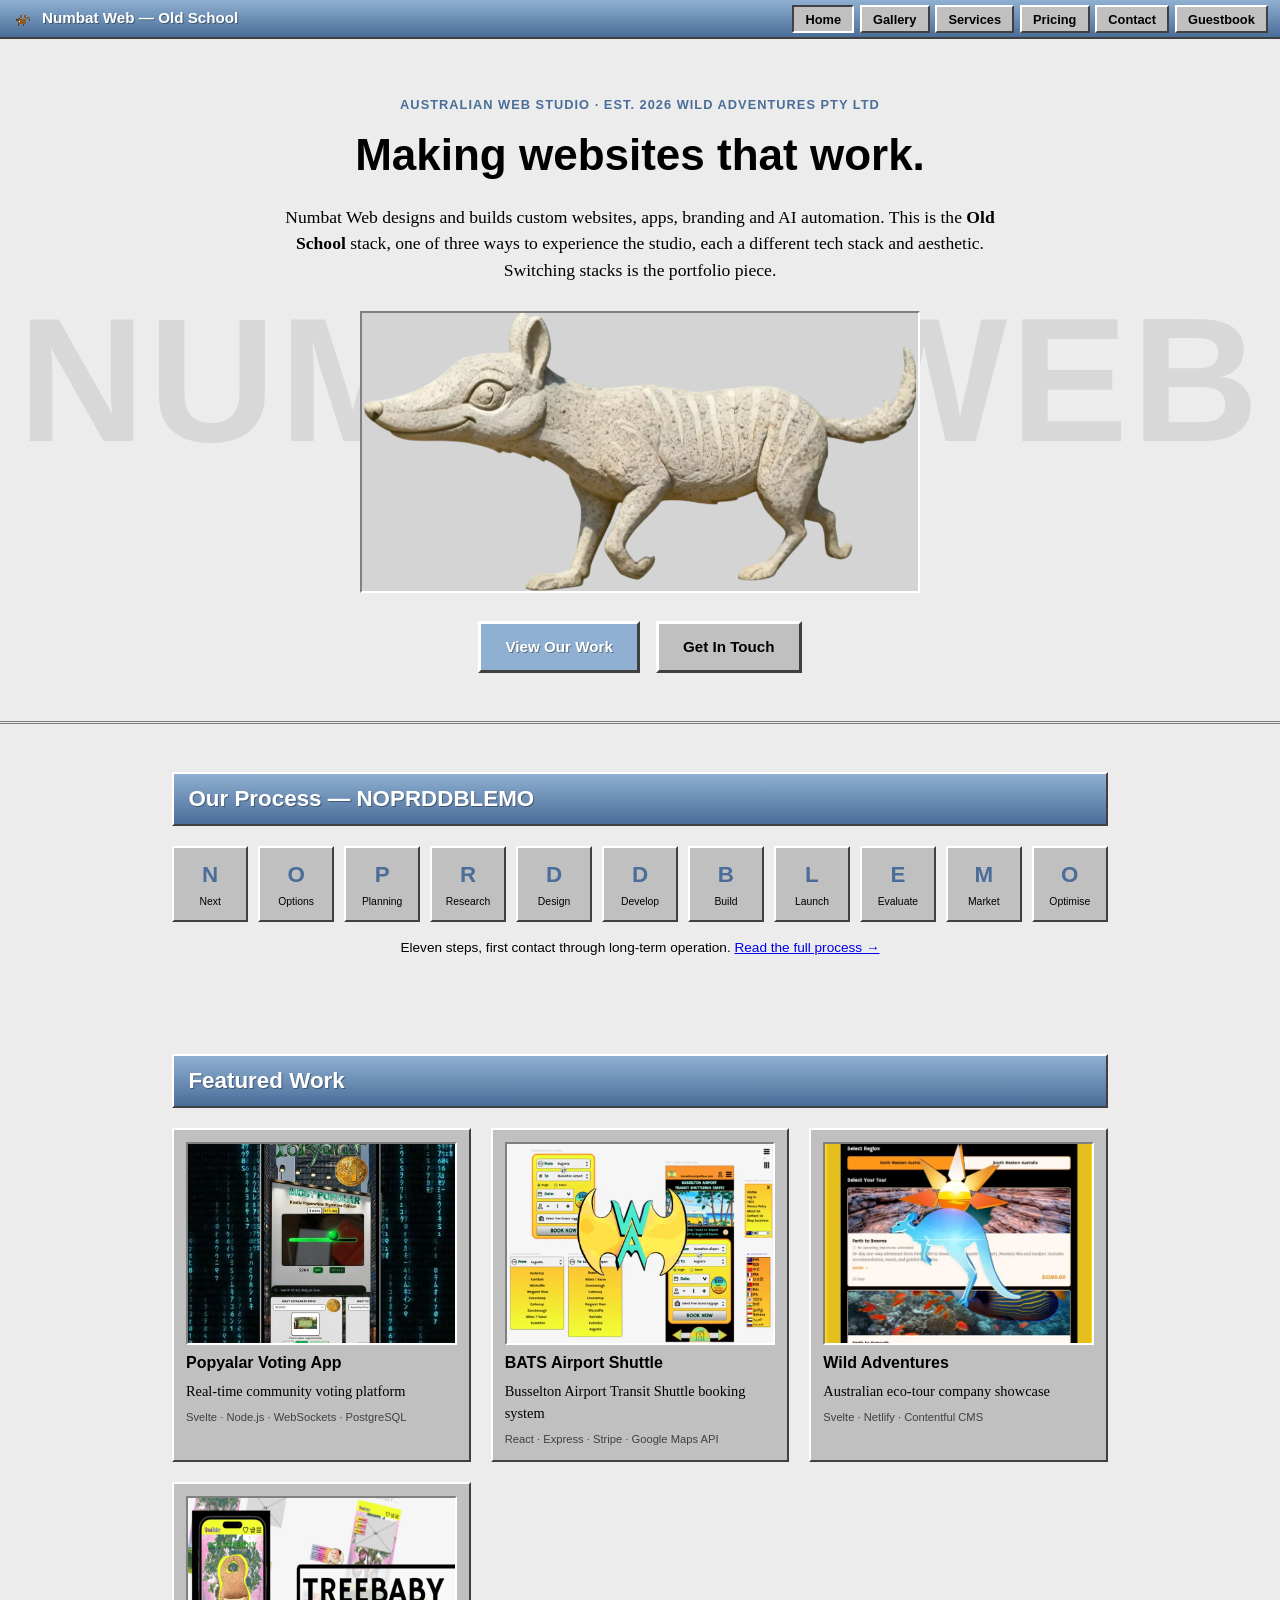
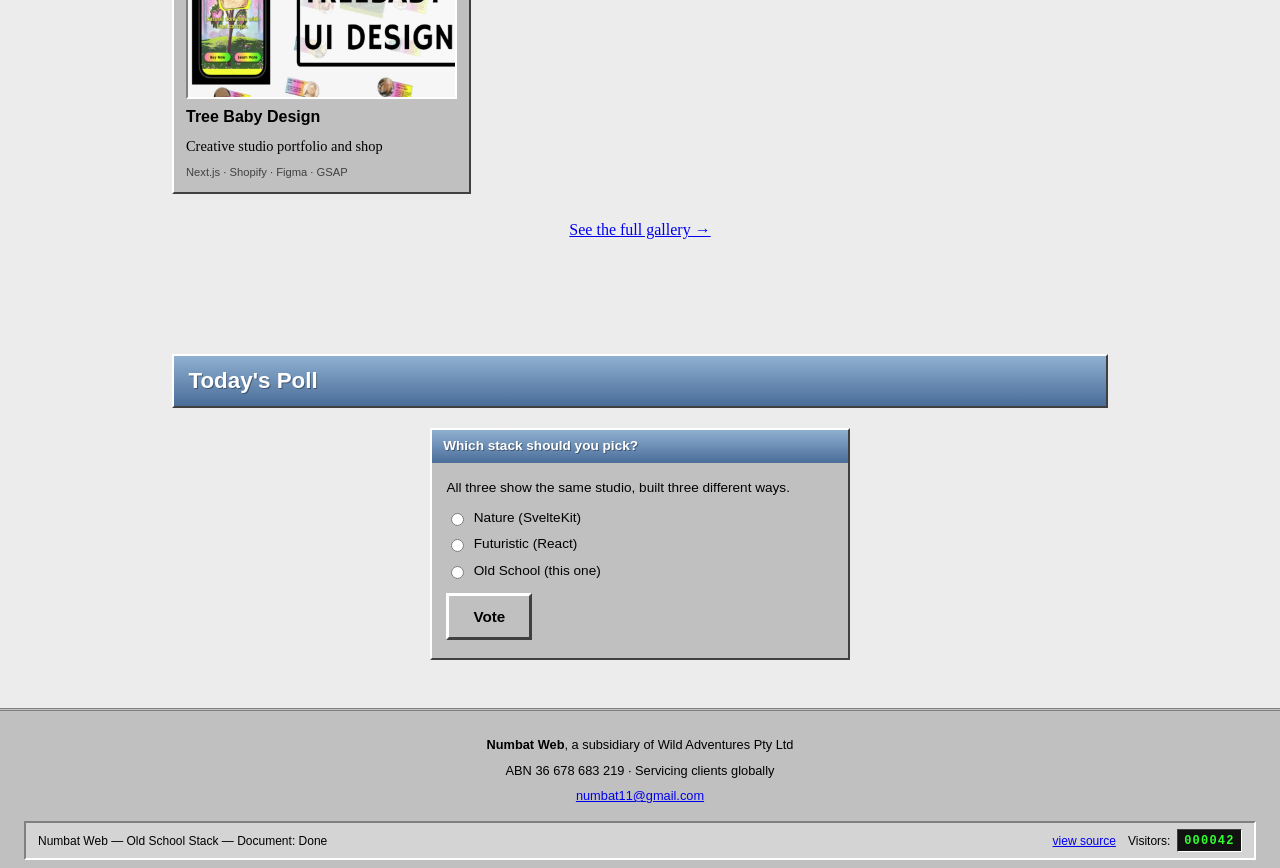
<file: index.html>
<!doctype html>
<html lang="en">
<head>
	<meta charset="UTF-8" />
	<meta name="viewport" content="width=device-width, initial-scale=1" />
	<title>Numbat Web — Old School</title>
	<meta name="description" content="Numbat Web, Old School stack: an Australian web studio's portfolio, NOPRDDBLEMO process and featured work, styled 90s-retro." />
	<link rel="icon" type="image/svg+xml" href="favicon.svg" />
	<link rel="stylesheet" href="styles.css" />
</head>
<body>
	<header class="titlebar">
		<div class="titlebar-brand">
			<img src="favicon.svg" alt="" />
			Numbat Web — Old School
		</div>
		<nav>
			<ul class="nav-links">
				<li><a class="nav-btn" href="index.html">Home</a></li>
				<li><a class="nav-btn" href="gallery.html">Gallery</a></li>
				<li><a class="nav-btn" href="services.html">Services</a></li>
				<li><a class="nav-btn" href="pricing.html">Pricing</a></li>
				<li><a class="nav-btn" href="contact.html">Contact</a></li>
				<li><a class="nav-btn" href="guestbook.html">Guestbook</a></li>
			</ul>
		</nav>
	</header>

	<main>
		<section class="hero">
			<div class="hero-ghost" aria-hidden="true"><span>NUMBAT WEB</span></div>
			<div class="hero-content">
				<p class="hero-eyebrow">Australian Web Studio · Est. 2026 Wild Adventures Pty Ltd</p>
				<h1 class="hero-title">Making websites that work.</h1>
				<p class="hero-blurb">
					Numbat Web designs and builds custom websites, apps, branding and AI automation.
					This is the <strong>Old School</strong> stack, one of three ways to experience
					the studio, each a different tech stack and aesthetic. Switching stacks is the
					portfolio piece.
				</p>
				<div class="hero-media">
					<img src="assets/images/hero/optimized/main.webp" alt="Numbat Web" loading="eager" onerror="this.parentElement.classList.add('img-missing')" />
					<span class="hero-media-placeholder">Main snapshot coming soon</span>
				</div>
				<div class="hero-ctas">
					<a class="btn-3d primary" href="gallery.html">View Our Work</a>
					<a class="btn-3d" href="contact.html">Get In Touch</a>
				</div>
			</div>
		</section>

		<section class="section">
			<h2 class="section-heading">Our Process — NOPRDDBLEMO</h2>
			<div class="noprddblemo">
				<a class="noprddblemo-tile" href="services.html#next"><span class="noprddblemo-letter">N</span><span class="noprddblemo-name">Next</span></a>
				<a class="noprddblemo-tile" href="services.html#options"><span class="noprddblemo-letter">O</span><span class="noprddblemo-name">Options</span></a>
				<a class="noprddblemo-tile" href="services.html#planning"><span class="noprddblemo-letter">P</span><span class="noprddblemo-name">Planning</span></a>
				<a class="noprddblemo-tile" href="services.html#research"><span class="noprddblemo-letter">R</span><span class="noprddblemo-name">Research</span></a>
				<a class="noprddblemo-tile" href="services.html#design"><span class="noprddblemo-letter">D</span><span class="noprddblemo-name">Design</span></a>
				<a class="noprddblemo-tile" href="services.html#develop"><span class="noprddblemo-letter">D</span><span class="noprddblemo-name">Develop</span></a>
				<a class="noprddblemo-tile" href="services.html#build"><span class="noprddblemo-letter">B</span><span class="noprddblemo-name">Build</span></a>
				<a class="noprddblemo-tile" href="services.html#launch"><span class="noprddblemo-letter">L</span><span class="noprddblemo-name">Launch</span></a>
				<a class="noprddblemo-tile" href="services.html#evaluate"><span class="noprddblemo-letter">E</span><span class="noprddblemo-name">Evaluate</span></a>
				<a class="noprddblemo-tile" href="services.html#market"><span class="noprddblemo-letter">M</span><span class="noprddblemo-name">Market</span></a>
				<a class="noprddblemo-tile" href="services.html#optimise"><span class="noprddblemo-letter">O</span><span class="noprddblemo-name">Optimise</span></a>
			</div>
			<p class="noprddblemo-more">Eleven steps, first contact through long-term operation. <a href="services.html">Read the full process &rarr;</a></p>
		</section>

		<section class="section">
			<h2 class="section-heading">Featured Work</h2>
			<div class="work-grid">
				<a class="work-card" href="gallery.html#project/popyalar">
					<span class="card-media">
						<img src="assets/images/gallery/optimized/popyalar.webp" alt="Popyalar Voting App screenshot" loading="lazy" onerror="this.parentElement.classList.add('img-missing')" />
						<span class="card-media-placeholder">Snapshot coming soon</span>
					</span>
					<span class="work-card-title">Popyalar Voting App</span>
					<span class="work-card-tagline">Real-time community voting platform</span>
					<span class="work-card-tech">Svelte · Node.js · WebSockets · PostgreSQL</span>
				</a>
				<a class="work-card" href="gallery.html#project/bats">
					<span class="card-media">
						<img src="assets/images/gallery/optimized/bats.webp" alt="BATS Airport Shuttle screenshot" loading="lazy" onerror="this.parentElement.classList.add('img-missing')" />
						<span class="card-media-placeholder">Snapshot coming soon</span>
					</span>
					<span class="work-card-title">BATS Airport Shuttle</span>
					<span class="work-card-tagline">Busselton Airport Transit Shuttle booking system</span>
					<span class="work-card-tech">React · Express · Stripe · Google Maps API</span>
				</a>
				<a class="work-card" href="gallery.html#project/wildadventures">
					<span class="card-media">
						<img src="assets/images/gallery/optimized/wildadventures.webp" alt="Wild Adventures screenshot" loading="lazy" onerror="this.parentElement.classList.add('img-missing')" />
						<span class="card-media-placeholder">Snapshot coming soon</span>
					</span>
					<span class="work-card-title">Wild Adventures</span>
					<span class="work-card-tagline">Australian eco-tour company showcase</span>
					<span class="work-card-tech">Svelte · Netlify · Contentful CMS</span>
				</a>
				<a class="work-card" href="gallery.html#project/treebaby">
					<span class="card-media">
						<img src="assets/images/gallery/optimized/treebaby.webp" alt="Tree Baby Design screenshot" loading="lazy" onerror="this.parentElement.classList.add('img-missing')" />
						<span class="card-media-placeholder">Snapshot coming soon</span>
					</span>
					<span class="work-card-title">Tree Baby Design</span>
					<span class="work-card-tagline">Creative studio portfolio and shop</span>
					<span class="work-card-tech">Next.js · Shopify · Figma · GSAP</span>
				</a>
			</div>
			<p class="work-more"><a href="gallery.html">See the full gallery &rarr;</a></p>
		</section>

		<section class="section">
			<h2 class="section-heading">Today's Poll</h2>
			<form class="widget-box poll-form">
				<div class="widget-box-title">Which stack should you pick?</div>
				<div class="widget-box-body">
					<p>All three show the same studio, built three different ways.</p>
					<div class="poll-options">
						<label><input type="radio" name="stack" value="nature" /> Nature (SvelteKit)</label>
						<label><input type="radio" name="stack" value="futuristic" /> Futuristic (React)</label>
						<label><input type="radio" name="stack" value="old-school" /> Old School (this one)</label>
					</div>
					<button type="submit" class="btn-3d">Vote</button>
					<p class="poll-result" hidden></p>
				</div>
			</form>
		</section>
	</main>

	<footer class="site-footer">
		<p><strong>Numbat Web</strong>, a subsidiary of Wild Adventures Pty Ltd</p>
		<p>ABN 36 678 683 219 · Servicing clients globally</p>
		<p><a href="mailto:numbat11@gmail.com">numbat11@gmail.com</a></p>
		<div class="status-bar">
			<span>Numbat Web — Old School Stack — Document: Done</span>
			<div class="status-links">
				<button type="button" class="status-link" data-action="view-source">view source</button>
				<span class="hit-counter-wrap">Visitors: <span class="hit-counter" id="hit-counter">000000</span></span>
			</div>
		</div>
	</footer>

	<script type="module" src="script.js"></script>
</body>
</html>
</file>
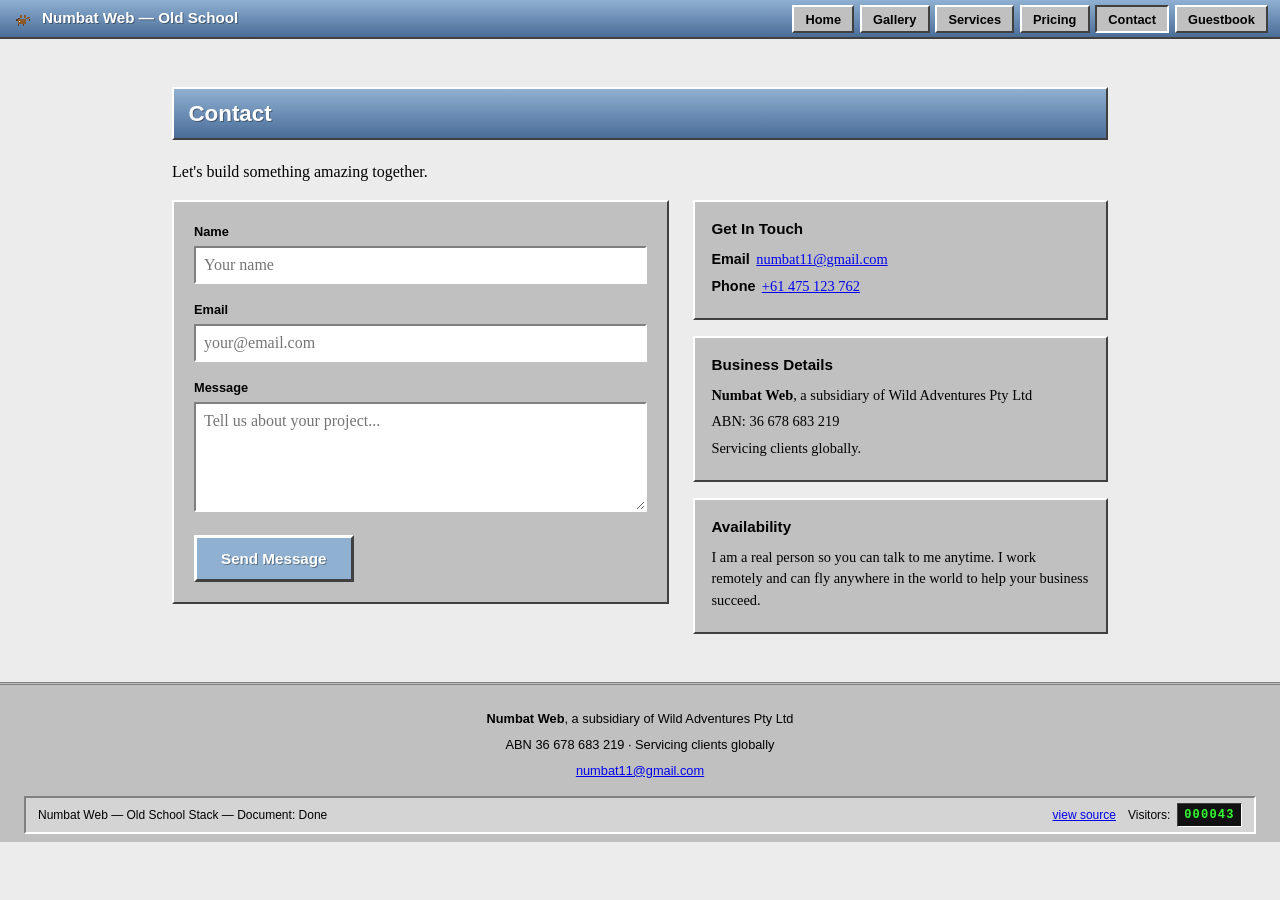
<file: contact.html>
<!doctype html>
<html lang="en">
<head>
	<meta charset="UTF-8" />
	<meta name="viewport" content="width=device-width, initial-scale=1" />
	<title>Contact — Numbat Web Old School</title>
	<meta name="description" content="Get in touch with Numbat Web." />
	<link rel="icon" type="image/svg+xml" href="favicon.svg" />
	<link rel="stylesheet" href="styles.css" />
</head>
<body>
	<header class="titlebar">
		<div class="titlebar-brand">
			<img src="favicon.svg" alt="" />
			Numbat Web — Old School
		</div>
		<nav>
			<ul class="nav-links">
				<li><a class="nav-btn" href="index.html">Home</a></li>
				<li><a class="nav-btn" href="gallery.html">Gallery</a></li>
				<li><a class="nav-btn" href="services.html">Services</a></li>
				<li><a class="nav-btn" href="pricing.html">Pricing</a></li>
				<li><a class="nav-btn" href="contact.html">Contact</a></li>
				<li><a class="nav-btn" href="guestbook.html">Guestbook</a></li>
			</ul>
		</nav>
	</header>

	<main>
		<section class="section">
			<h2 class="section-heading">Contact</h2>
			<p>Let's build something amazing together.</p>

			<div class="contact-grid">
				<div>
					<form class="contact-form" id="contact-form">
						<div class="field">
							<label for="name">Name</label>
							<input id="name" name="name" type="text" required placeholder="Your name" />
						</div>
						<div class="field">
							<label for="email">Email</label>
							<input id="email" name="email" type="email" required placeholder="your@email.com" />
						</div>
						<div class="field">
							<label for="message">Message</label>
							<textarea id="message" name="message" rows="5" required placeholder="Tell us about your project..."></textarea>
						</div>
						<button type="submit" class="btn-3d primary">Send Message</button>
					</form>
					<div class="success-msg" id="contact-success" hidden>
						<p>Thanks for reaching out! Your email client should have opened. If not, email
						us directly using the details alongside.</p>
					</div>
				</div>

				<div class="contact-info">
					<div class="info-card">
						<h3>Get In Touch</h3>
						<div class="info-row">
							<span class="info-label">Email</span>
							<a href="mailto:numbat11@gmail.com">numbat11@gmail.com</a>
						</div>
						<div class="info-row">
							<span class="info-label">Phone</span>
							<a href="tel:+61475123762">+61 475 123 762</a>
						</div>
					</div>

					<div class="info-card">
						<h3>Business Details</h3>
						<p class="business-detail"><strong>Numbat Web</strong>, a subsidiary of Wild Adventures Pty Ltd</p>
						<p class="business-detail">ABN: 36 678 683 219</p>
						<p class="business-detail">Servicing clients globally.</p>
					</div>

					<div class="info-card">
						<h3>Availability</h3>
						<p class="business-detail">I am a real person so you can talk to me anytime. I
						work remotely and can fly anywhere in the world to help your business succeed.</p>
					</div>
				</div>
			</div>
		</section>
	</main>

	<footer class="site-footer">
		<p><strong>Numbat Web</strong>, a subsidiary of Wild Adventures Pty Ltd</p>
		<p>ABN 36 678 683 219 · Servicing clients globally</p>
		<p><a href="mailto:numbat11@gmail.com">numbat11@gmail.com</a></p>
		<div class="status-bar">
			<span>Numbat Web — Old School Stack — Document: Done</span>
			<div class="status-links">
				<button type="button" class="status-link" data-action="view-source">view source</button>
				<span class="hit-counter-wrap">Visitors: <span class="hit-counter" id="hit-counter">000000</span></span>
			</div>
		</div>
	</footer>

	<script type="module" src="script.js"></script>
</body>
</html>
</file>
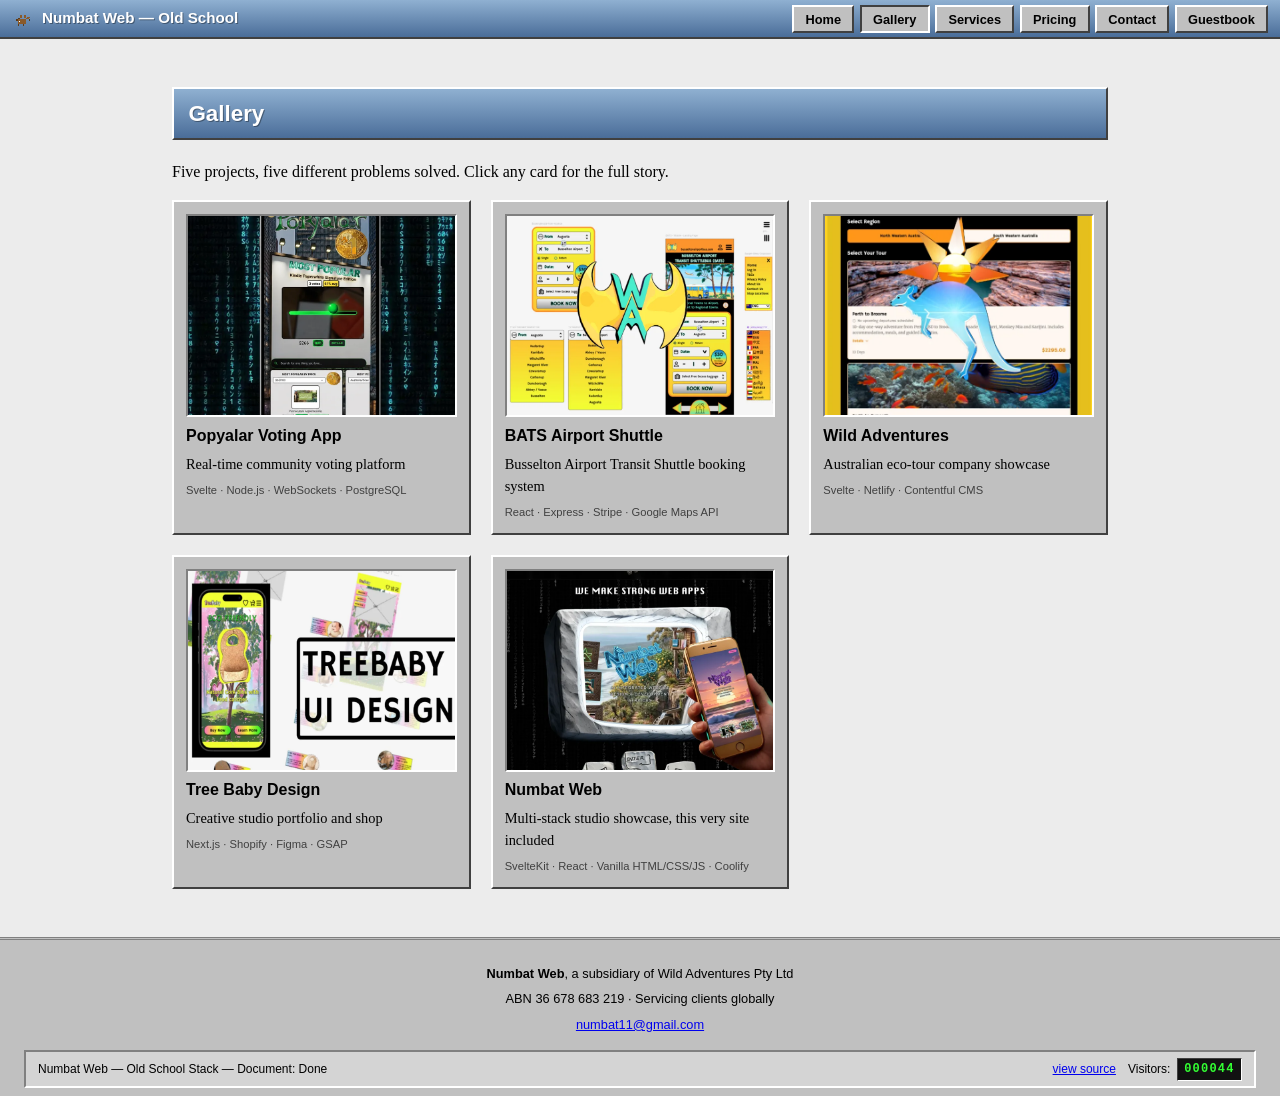
<file: gallery.html>
<!doctype html>
<html lang="en">
<head>
	<meta charset="UTF-8" />
	<meta name="viewport" content="width=device-width, initial-scale=1" />
	<title>Gallery — Numbat Web Old School</title>
	<meta name="description" content="Numbat Web's featured projects: Popyalar, BATS, Wild Adventures, Tree Baby and Numbat Web itself." />
	<link rel="icon" type="image/svg+xml" href="favicon.svg" />
	<link rel="stylesheet" href="styles.css" />
</head>
<body>
	<header class="titlebar">
		<div class="titlebar-brand">
			<img src="favicon.svg" alt="" />
			Numbat Web — Old School
		</div>
		<nav>
			<ul class="nav-links">
				<li><a class="nav-btn" href="index.html">Home</a></li>
				<li><a class="nav-btn" href="gallery.html">Gallery</a></li>
				<li><a class="nav-btn" href="services.html">Services</a></li>
				<li><a class="nav-btn" href="pricing.html">Pricing</a></li>
				<li><a class="nav-btn" href="contact.html">Contact</a></li>
				<li><a class="nav-btn" href="guestbook.html">Guestbook</a></li>
			</ul>
		</nav>
	</header>

	<main>
		<section class="section">
			<h2 class="section-heading">Gallery</h2>
			<p>Five projects, five different problems solved. Click any card for the full story.</p>

			<div class="work-grid" id="gallery-grid">
				<button class="work-card" type="button" data-slug="popyalar">
					<span class="card-media">
						<img src="assets/images/gallery/optimized/popyalar.webp" alt="Popyalar Voting App screenshot" loading="lazy" onerror="this.parentElement.classList.add('img-missing')" />
						<span class="card-media-placeholder">Snapshot coming soon</span>
					</span>
					<span class="work-card-title">Popyalar Voting App</span>
					<span class="work-card-tagline">Real-time community voting platform</span>
					<span class="work-card-tech">Svelte · Node.js · WebSockets · PostgreSQL</span>
				</button>
				<button class="work-card" type="button" data-slug="bats">
					<span class="card-media">
						<img src="assets/images/gallery/optimized/bats.webp" alt="BATS Airport Shuttle screenshot" loading="lazy" onerror="this.parentElement.classList.add('img-missing')" />
						<span class="card-media-placeholder">Snapshot coming soon</span>
					</span>
					<span class="work-card-title">BATS Airport Shuttle</span>
					<span class="work-card-tagline">Busselton Airport Transit Shuttle booking system</span>
					<span class="work-card-tech">React · Express · Stripe · Google Maps API</span>
				</button>
				<button class="work-card" type="button" data-slug="wildadventures">
					<span class="card-media">
						<img src="assets/images/gallery/optimized/wildadventures.webp" alt="Wild Adventures screenshot" loading="lazy" onerror="this.parentElement.classList.add('img-missing')" />
						<span class="card-media-placeholder">Snapshot coming soon</span>
					</span>
					<span class="work-card-title">Wild Adventures</span>
					<span class="work-card-tagline">Australian eco-tour company showcase</span>
					<span class="work-card-tech">Svelte · Netlify · Contentful CMS</span>
				</button>
				<button class="work-card" type="button" data-slug="treebaby">
					<span class="card-media">
						<img src="assets/images/gallery/optimized/treebaby.webp" alt="Tree Baby Design screenshot" loading="lazy" onerror="this.parentElement.classList.add('img-missing')" />
						<span class="card-media-placeholder">Snapshot coming soon</span>
					</span>
					<span class="work-card-title">Tree Baby Design</span>
					<span class="work-card-tagline">Creative studio portfolio and shop</span>
					<span class="work-card-tech">Next.js · Shopify · Figma · GSAP</span>
				</button>
				<button class="work-card" type="button" data-slug="numbatweb">
					<span class="card-media">
						<img src="assets/images/gallery/optimized/numbatweb-poster.webp" alt="Numbat Web screenshot" loading="lazy" onerror="this.parentElement.classList.add('img-missing')" />
						<span class="card-media-placeholder">Snapshot coming soon</span>
					</span>
					<span class="work-card-title">Numbat Web</span>
					<span class="work-card-tagline">Multi-stack studio showcase, this very site included</span>
					<span class="work-card-tech">SvelteKit · React · Vanilla HTML/CSS/JS · Coolify</span>
				</button>
			</div>
		</section>
	</main>

	<footer class="site-footer">
		<p><strong>Numbat Web</strong>, a subsidiary of Wild Adventures Pty Ltd</p>
		<p>ABN 36 678 683 219 · Servicing clients globally</p>
		<p><a href="mailto:numbat11@gmail.com">numbat11@gmail.com</a></p>
		<div class="status-bar">
			<span>Numbat Web — Old School Stack — Document: Done</span>
			<div class="status-links">
				<button type="button" class="status-link" data-action="view-source">view source</button>
				<span class="hit-counter-wrap">Visitors: <span class="hit-counter" id="hit-counter">000000</span></span>
			</div>
		</div>
	</footer>

	<div class="win-overlay" id="project-modal" hidden>
		<div class="win" role="dialog" aria-modal="true" aria-labelledby="win-title">
			<div class="win-titlebar">
				<span class="win-title" id="win-title">Project</span>
				<div class="win-controls">
					<button class="win-btn" type="button" tabindex="-1" aria-hidden="true">_</button>
					<button class="win-btn" type="button" tabindex="-1" aria-hidden="true">▢</button>
					<button class="win-btn win-close" type="button" aria-label="Close">×</button>
				</div>
			</div>
			<div class="win-body" id="win-body"></div>
			<div class="win-footer">
				<button class="btn-3d" type="button" id="win-prev">&larr; Prev</button>
				<button class="btn-3d" type="button" id="win-next">Next &rarr;</button>
			</div>
		</div>
	</div>

	<script type="module" src="script.js"></script>
</body>
</html>
</file>
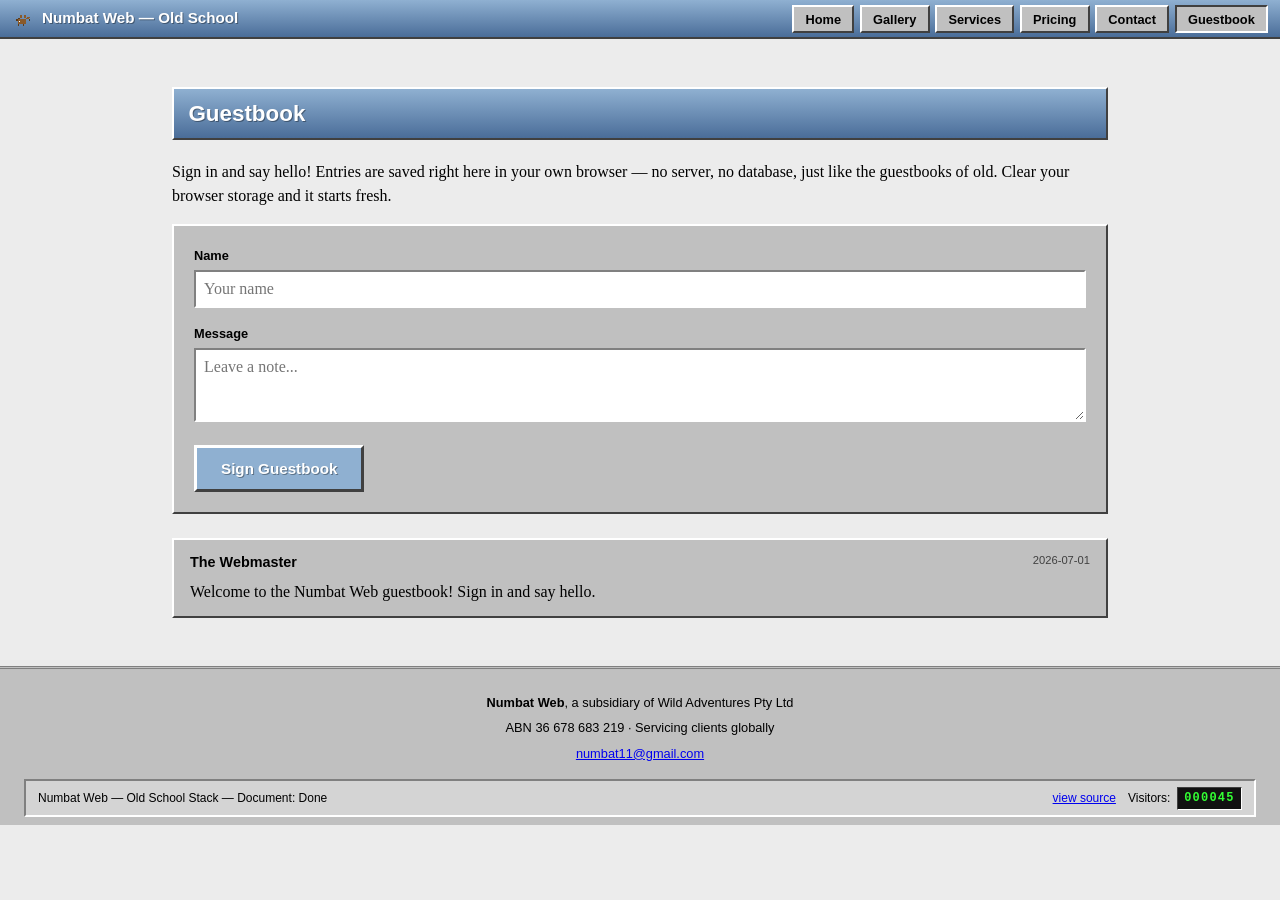
<file: guestbook.html>
<!doctype html>
<html lang="en">
<head>
	<meta charset="UTF-8" />
	<meta name="viewport" content="width=device-width, initial-scale=1" />
	<title>Guestbook — Numbat Web Old School</title>
	<meta name="description" content="Sign the Numbat Web guestbook, old-school style." />
	<link rel="icon" type="image/svg+xml" href="favicon.svg" />
	<link rel="stylesheet" href="styles.css" />
</head>
<body>
	<header class="titlebar">
		<div class="titlebar-brand">
			<img src="favicon.svg" alt="" />
			Numbat Web — Old School
		</div>
		<nav>
			<ul class="nav-links">
				<li><a class="nav-btn" href="index.html">Home</a></li>
				<li><a class="nav-btn" href="gallery.html">Gallery</a></li>
				<li><a class="nav-btn" href="services.html">Services</a></li>
				<li><a class="nav-btn" href="pricing.html">Pricing</a></li>
				<li><a class="nav-btn" href="contact.html">Contact</a></li>
				<li><a class="nav-btn" href="guestbook.html">Guestbook</a></li>
			</ul>
		</nav>
	</header>

	<main>
		<section class="section">
			<h2 class="section-heading">Guestbook</h2>
			<p>Sign in and say hello! Entries are saved right here in your own browser — no
			server, no database, just like the guestbooks of old. Clear your browser storage
			and it starts fresh.</p>

			<form class="contact-form" id="guestbook-form">
				<div class="field">
					<label for="gb-name">Name</label>
					<input id="gb-name" name="name" type="text" required maxlength="40" placeholder="Your name" />
				</div>
				<div class="field">
					<label for="gb-message">Message</label>
					<textarea id="gb-message" name="message" rows="3" required maxlength="280" placeholder="Leave a note..."></textarea>
				</div>
				<button type="submit" class="btn-3d primary">Sign Guestbook</button>
			</form>

			<div class="guestbook-entries" id="guestbook-entries"></div>
		</section>
	</main>

	<footer class="site-footer">
		<p><strong>Numbat Web</strong>, a subsidiary of Wild Adventures Pty Ltd</p>
		<p>ABN 36 678 683 219 · Servicing clients globally</p>
		<p><a href="mailto:numbat11@gmail.com">numbat11@gmail.com</a></p>
		<div class="status-bar">
			<span>Numbat Web — Old School Stack — Document: Done</span>
			<div class="status-links">
				<button type="button" class="status-link" data-action="view-source">view source</button>
				<span class="hit-counter-wrap">Visitors: <span class="hit-counter" id="hit-counter">000000</span></span>
			</div>
		</div>
	</footer>

	<script type="module" src="script.js"></script>
</body>
</html>
</file>
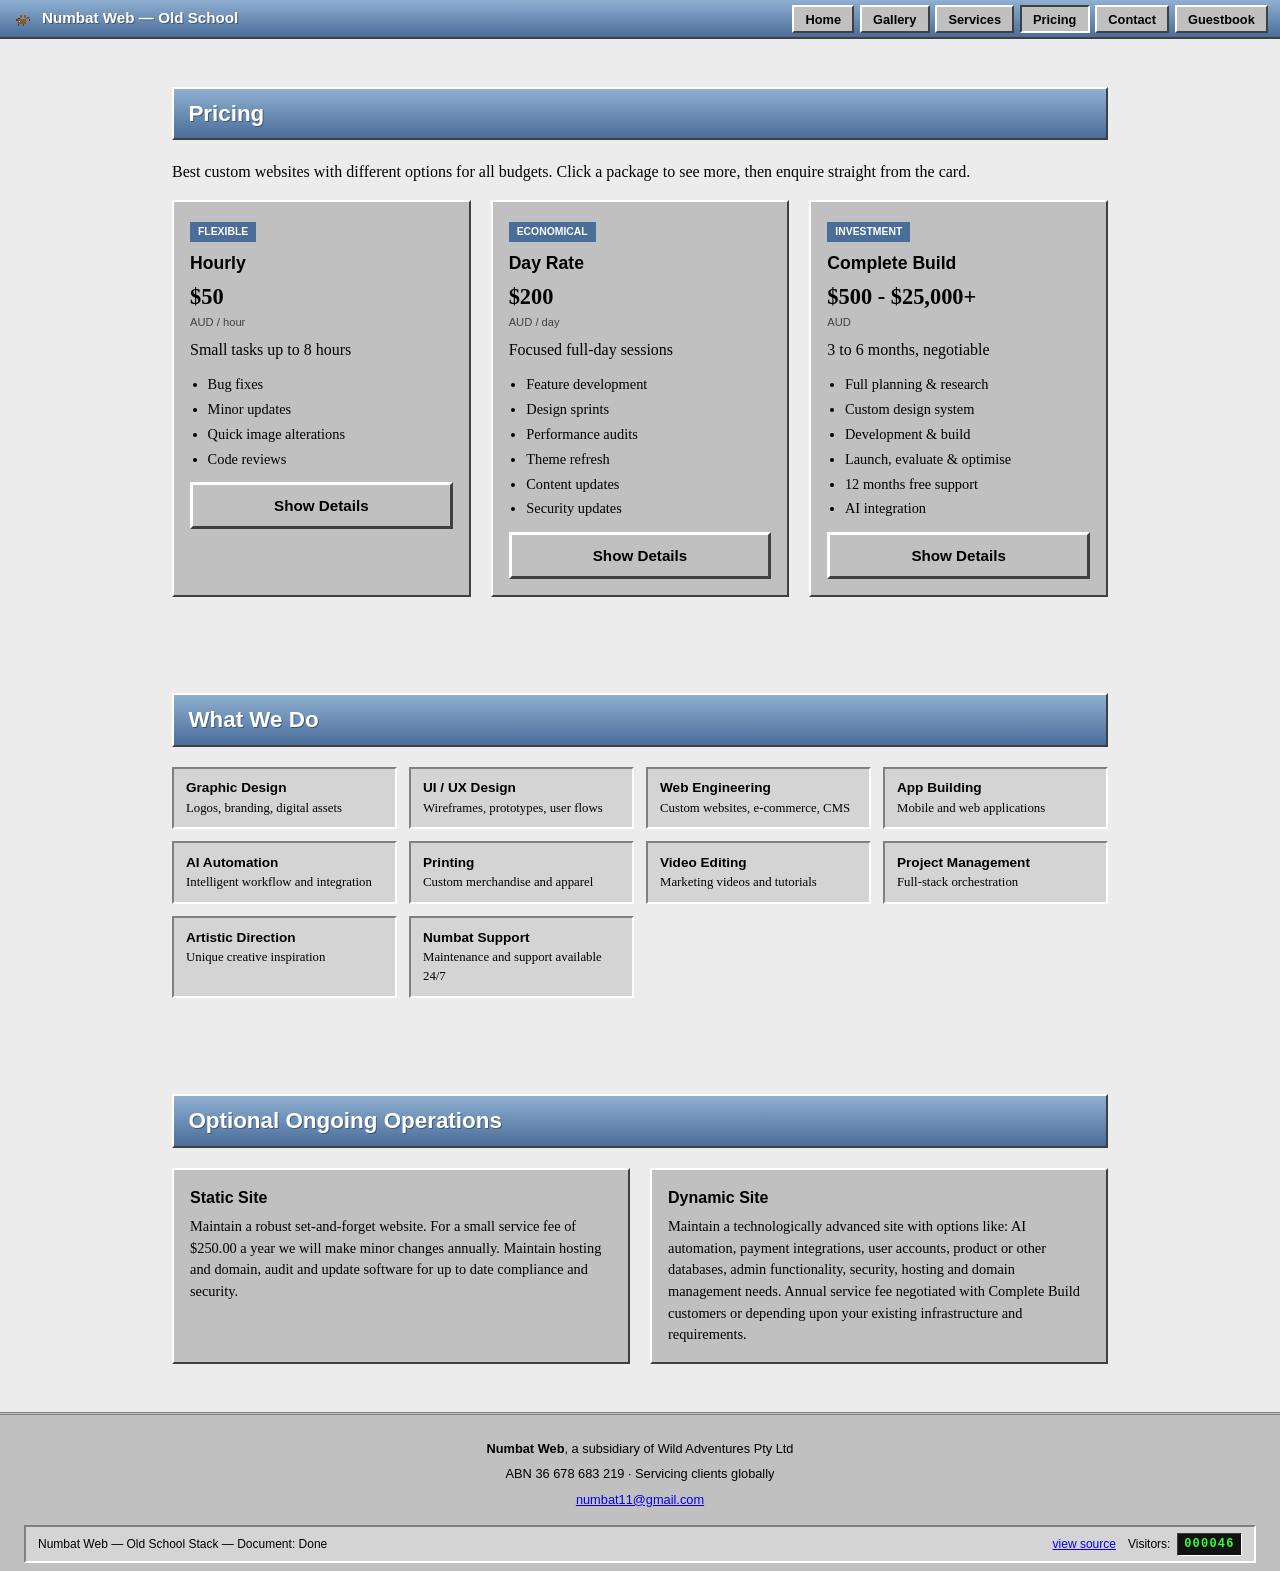
<file: pricing.html>
<!doctype html>
<html lang="en">
<head>
	<meta charset="UTF-8" />
	<meta name="viewport" content="width=device-width, initial-scale=1" />
	<title>Pricing — Numbat Web Old School</title>
	<meta name="description" content="Numbat Web pricing: hourly, day rate and complete build packages for all budgets." />
	<link rel="icon" type="image/svg+xml" href="favicon.svg" />
	<link rel="stylesheet" href="styles.css" />
</head>
<body>
	<header class="titlebar">
		<div class="titlebar-brand">
			<img src="favicon.svg" alt="" />
			Numbat Web — Old School
		</div>
		<nav>
			<ul class="nav-links">
				<li><a class="nav-btn" href="index.html">Home</a></li>
				<li><a class="nav-btn" href="gallery.html">Gallery</a></li>
				<li><a class="nav-btn" href="services.html">Services</a></li>
				<li><a class="nav-btn" href="pricing.html">Pricing</a></li>
				<li><a class="nav-btn" href="contact.html">Contact</a></li>
				<li><a class="nav-btn" href="guestbook.html">Guestbook</a></li>
			</ul>
		</nav>
	</header>

	<main>
		<section class="section">
			<h2 class="section-heading">Pricing</h2>
			<p>Best custom websites with different options for all budgets. Click a package to
			see more, then enquire straight from the card.</p>

			<div class="tiers-grid">
				<div class="tier-card">
					<div class="tier-badge">Flexible</div>
					<h2 class="tier-name">Hourly</h2>
					<div class="tier-price">$50</div>
					<div class="tier-unit">AUD / hour</div>
					<p class="tier-desc">Small tasks up to 8 hours</p>
					<ul class="tier-features">
						<li>Bug fixes</li>
						<li>Minor updates</li>
						<li>Quick image alterations</li>
						<li>Code reviews</li>
					</ul>
					<button class="btn-3d tier-toggle" type="button">Show Details</button>
					<div class="tier-more">
						<p>Ideal if you already have a site and just need a safe pair of hands for the
						occasional fix or tweak.</p>
						<a class="btn-3d primary" href="mailto:numbat11@gmail.com?subject=Enquiry%3A%20Hourly">Enquire about Hourly</a>
					</div>
				</div>

				<div class="tier-card">
					<div class="tier-badge">Economical</div>
					<h2 class="tier-name">Day Rate</h2>
					<div class="tier-price">$200</div>
					<div class="tier-unit">AUD / day</div>
					<p class="tier-desc">Focused full-day sessions</p>
					<ul class="tier-features">
						<li>Feature development</li>
						<li>Design sprints</li>
						<li>Performance audits</li>
						<li>Theme refresh</li>
						<li>Content updates</li>
						<li>Security updates</li>
					</ul>
					<button class="btn-3d tier-toggle" type="button">Show Details</button>
					<div class="tier-more">
						<p>Best for scoped chunks of work — a redesign sprint, a performance pass, or a
						season of content updates.</p>
						<a class="btn-3d primary" href="mailto:numbat11@gmail.com?subject=Enquiry%3A%20Day%20Rate">Enquire about Day Rate</a>
					</div>
				</div>

				<div class="tier-card">
					<div class="tier-badge">Investment</div>
					<h2 class="tier-name">Complete Build</h2>
					<div class="tier-price">$500 - $25,000+</div>
					<div class="tier-unit">AUD</div>
					<p class="tier-desc">3 to 6 months, negotiable</p>
					<ul class="tier-features">
						<li>Full planning &amp; research</li>
						<li>Custom design system</li>
						<li>Development &amp; build</li>
						<li>Launch, evaluate &amp; optimise</li>
						<li>12 months free support</li>
						<li>AI integration</li>
					</ul>
					<button class="btn-3d tier-toggle" type="button">Show Details</button>
					<div class="tier-more">
						<p>The full NOPRDDBLEMO journey, from first conversation to a site that's truly
						yours.</p>
						<a class="btn-3d primary" href="mailto:numbat11@gmail.com?subject=Enquiry%3A%20Complete%20Build">Enquire about Complete Build</a>
					</div>
				</div>
			</div>
		</section>

		<section class="section">
			<h2 class="section-heading">What We Do</h2>
			<div class="chips-grid">
				<div class="service-chip"><span class="service-chip-name">Graphic Design</span><span class="service-chip-desc">Logos, branding, digital assets</span></div>
				<div class="service-chip"><span class="service-chip-name">UI / UX Design</span><span class="service-chip-desc">Wireframes, prototypes, user flows</span></div>
				<div class="service-chip"><span class="service-chip-name">Web Engineering</span><span class="service-chip-desc">Custom websites, e-commerce, CMS</span></div>
				<div class="service-chip"><span class="service-chip-name">App Building</span><span class="service-chip-desc">Mobile and web applications</span></div>
				<div class="service-chip"><span class="service-chip-name">AI Automation</span><span class="service-chip-desc">Intelligent workflow and integration</span></div>
				<div class="service-chip"><span class="service-chip-name">Printing</span><span class="service-chip-desc">Custom merchandise and apparel</span></div>
				<div class="service-chip"><span class="service-chip-name">Video Editing</span><span class="service-chip-desc">Marketing videos and tutorials</span></div>
				<div class="service-chip"><span class="service-chip-name">Project Management</span><span class="service-chip-desc">Full-stack orchestration</span></div>
				<div class="service-chip"><span class="service-chip-name">Artistic Direction</span><span class="service-chip-desc">Unique creative inspiration</span></div>
				<div class="service-chip"><span class="service-chip-name">Numbat Support</span><span class="service-chip-desc">Maintenance and support available 24/7</span></div>
			</div>
		</section>

		<section class="section">
			<h2 class="section-heading">Optional Ongoing Operations</h2>
			<div class="ops-grid">
				<div class="ops-box">
					<strong>Static Site</strong>
					<p>Maintain a robust set-and-forget website. For a small service fee of $250.00 a
					year we will make minor changes annually. Maintain hosting and domain, audit and
					update software for up to date compliance and security.</p>
				</div>
				<div class="ops-box">
					<strong>Dynamic Site</strong>
					<p>Maintain a technologically advanced site with options like: AI automation,
					payment integrations, user accounts, product or other databases, admin
					functionality, security, hosting and domain management needs. Annual service fee
					negotiated with Complete Build customers or depending upon your existing
					infrastructure and requirements.</p>
				</div>
			</div>
		</section>
	</main>

	<footer class="site-footer">
		<p><strong>Numbat Web</strong>, a subsidiary of Wild Adventures Pty Ltd</p>
		<p>ABN 36 678 683 219 · Servicing clients globally</p>
		<p><a href="mailto:numbat11@gmail.com">numbat11@gmail.com</a></p>
		<div class="status-bar">
			<span>Numbat Web — Old School Stack — Document: Done</span>
			<div class="status-links">
				<button type="button" class="status-link" data-action="view-source">view source</button>
				<span class="hit-counter-wrap">Visitors: <span class="hit-counter" id="hit-counter">000000</span></span>
			</div>
		</div>
	</footer>

	<script type="module" src="script.js"></script>
</body>
</html>
</file>
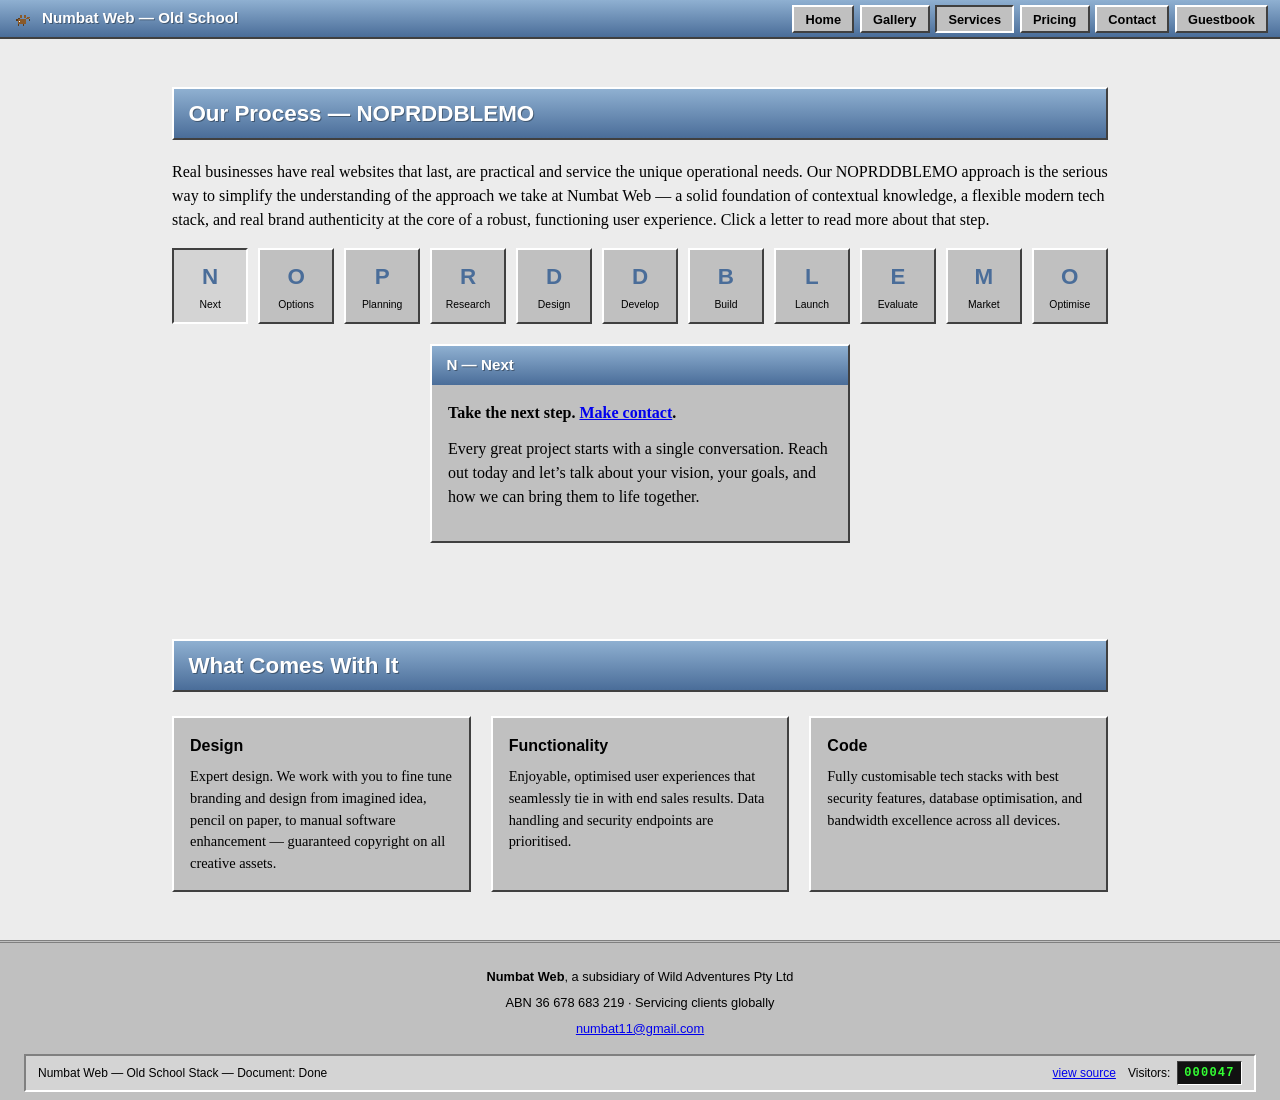
<file: services.html>
<!doctype html>
<html lang="en">
<head>
	<meta charset="UTF-8" />
	<meta name="viewport" content="width=device-width, initial-scale=1" />
	<title>Services — Numbat Web Old School</title>
	<meta name="description" content="Numbat Web's NOPRDDBLEMO process, eleven steps from first contact to long-term operation." />
	<link rel="icon" type="image/svg+xml" href="favicon.svg" />
	<link rel="stylesheet" href="styles.css" />
</head>
<body>
	<header class="titlebar">
		<div class="titlebar-brand">
			<img src="favicon.svg" alt="" />
			Numbat Web — Old School
		</div>
		<nav>
			<ul class="nav-links">
				<li><a class="nav-btn" href="index.html">Home</a></li>
				<li><a class="nav-btn" href="gallery.html">Gallery</a></li>
				<li><a class="nav-btn" href="services.html">Services</a></li>
				<li><a class="nav-btn" href="pricing.html">Pricing</a></li>
				<li><a class="nav-btn" href="contact.html">Contact</a></li>
				<li><a class="nav-btn" href="guestbook.html">Guestbook</a></li>
			</ul>
		</nav>
	</header>

	<main>
		<section class="section">
			<h2 class="section-heading">Our Process — NOPRDDBLEMO</h2>
			<p>Real businesses have real websites that last, are practical and service the unique
			operational needs. Our NOPRDDBLEMO approach is the serious way to simplify the
			understanding of the approach we take at Numbat Web — a solid foundation of contextual
			knowledge, a flexible modern tech stack, and real brand authenticity at the core of a
			robust, functioning user experience. Click a letter to read more about that step.</p>

			<div class="noprddblemo" id="step-tablist" role="tablist" aria-label="NOPRDDBLEMO steps">
				<button class="noprddblemo-tile" type="button" role="tab" data-step="next" aria-selected="false"><span class="noprddblemo-letter">N</span><span class="noprddblemo-name">Next</span></button>
				<button class="noprddblemo-tile" type="button" role="tab" data-step="options" aria-selected="false"><span class="noprddblemo-letter">O</span><span class="noprddblemo-name">Options</span></button>
				<button class="noprddblemo-tile" type="button" role="tab" data-step="planning" aria-selected="false"><span class="noprddblemo-letter">P</span><span class="noprddblemo-name">Planning</span></button>
				<button class="noprddblemo-tile" type="button" role="tab" data-step="research" aria-selected="false"><span class="noprddblemo-letter">R</span><span class="noprddblemo-name">Research</span></button>
				<button class="noprddblemo-tile" type="button" role="tab" data-step="design" aria-selected="false"><span class="noprddblemo-letter">D</span><span class="noprddblemo-name">Design</span></button>
				<button class="noprddblemo-tile" type="button" role="tab" data-step="develop" aria-selected="false"><span class="noprddblemo-letter">D</span><span class="noprddblemo-name">Develop</span></button>
				<button class="noprddblemo-tile" type="button" role="tab" data-step="build" aria-selected="false"><span class="noprddblemo-letter">B</span><span class="noprddblemo-name">Build</span></button>
				<button class="noprddblemo-tile" type="button" role="tab" data-step="launch" aria-selected="false"><span class="noprddblemo-letter">L</span><span class="noprddblemo-name">Launch</span></button>
				<button class="noprddblemo-tile" type="button" role="tab" data-step="evaluate" aria-selected="false"><span class="noprddblemo-letter">E</span><span class="noprddblemo-name">Evaluate</span></button>
				<button class="noprddblemo-tile" type="button" role="tab" data-step="market" aria-selected="false"><span class="noprddblemo-letter">M</span><span class="noprddblemo-name">Market</span></button>
				<button class="noprddblemo-tile" type="button" role="tab" data-step="optimise" aria-selected="false"><span class="noprddblemo-letter">O</span><span class="noprddblemo-name">Optimise</span></button>
			</div>

			<div class="widget-box reader-pane" role="tabpanel">
				<div class="reader-pane-title" id="reader-pane-title">&nbsp;</div>
				<div class="reader-pane-body" id="reader-pane-body"></div>
			</div>
		</section>

		<section class="section">
			<h2 class="section-heading">What Comes With It</h2>
			<div class="extras-grid">
				<div class="extra-card">
					<h3>Design</h3>
					<p>Expert design. We work with you to fine tune branding and design from imagined
					idea, pencil on paper, to manual software enhancement — guaranteed copyright on
					all creative assets.</p>
				</div>
				<div class="extra-card">
					<h3>Functionality</h3>
					<p>Enjoyable, optimised user experiences that seamlessly tie in with end sales
					results. Data handling and security endpoints are prioritised.</p>
				</div>
				<div class="extra-card">
					<h3>Code</h3>
					<p>Fully customisable tech stacks with best security features, database
					optimisation, and bandwidth excellence across all devices.</p>
				</div>
			</div>
		</section>
	</main>

	<footer class="site-footer">
		<p><strong>Numbat Web</strong>, a subsidiary of Wild Adventures Pty Ltd</p>
		<p>ABN 36 678 683 219 · Servicing clients globally</p>
		<p><a href="mailto:numbat11@gmail.com">numbat11@gmail.com</a></p>
		<div class="status-bar">
			<span>Numbat Web — Old School Stack — Document: Done</span>
			<div class="status-links">
				<button type="button" class="status-link" data-action="view-source">view source</button>
				<span class="hit-counter-wrap">Visitors: <span class="hit-counter" id="hit-counter">000000</span></span>
			</div>
		</div>
	</footer>

	<script type="module" src="script.js"></script>
</body>
</html>
</file>
<file: styles.css>
/* numbat-web-retro — Old School stack
   90s tables-and-bevels look, built with modern CSS Grid/Flexbox underneath. */

:root {
	--silver: #c0c0c0;
	--silver-panel: #d4d4d4;
	--bevel-light: #ffffff;
	--bevel-light-2: #dfdfdf;
	--bevel-dark: #808080;
	--bevel-dark-2: #404040;
	--titlebar-start: #4a6d99;
	--titlebar-end: #8fb0d1;
	--link: #0000ee;
	--link-visited: #551a8b;
	--body-bg: #ececec;
	--ink: #000000;
	--font-body: "Times New Roman", Georgia, serif;
	--font-ui: Tahoma, Verdana, Arial, sans-serif;
}

* {
	box-sizing: border-box;
}

html,
body {
	margin: 0;
	padding: 0;
}

body {
	background: var(--body-bg);
	color: var(--ink);
	font-family: var(--font-body);
	font-size: 16px;
	line-height: 1.5;
}

a {
	color: var(--link);
}

a:visited {
	color: var(--link-visited);
}

img {
	max-width: 100%;
	display: block;
}

/* ---------- Bevel system ---------- */

.bevel-out {
	background: var(--silver);
	border-top: 2px solid var(--bevel-light);
	border-left: 2px solid var(--bevel-light);
	border-right: 2px solid var(--bevel-dark);
	border-bottom: 2px solid var(--bevel-dark);
}

.bevel-in {
	background: var(--silver-panel);
	border-top: 2px solid var(--bevel-dark);
	border-left: 2px solid var(--bevel-dark);
	border-right: 2px solid var(--bevel-light);
	border-bottom: 2px solid var(--bevel-light);
}

/* ---------- Nav bar (the "title bar") ---------- */

.titlebar {
	position: sticky;
	top: 0;
	z-index: 10;
	display: flex;
	align-items: center;
	justify-content: space-between;
	gap: 0.75rem;
	padding: 0.4rem 0.75rem;
	background: linear-gradient(180deg, var(--titlebar-end), var(--titlebar-start));
	border-bottom: 2px solid var(--bevel-dark-2);
	font-family: var(--font-ui);
	color: #ffffff;
}

.titlebar-brand {
	display: flex;
	align-items: center;
	gap: 0.5rem;
	font-weight: bold;
	font-size: 0.95rem;
	text-shadow: 1px 1px 0 rgba(0, 0, 0, 0.35);
	white-space: nowrap;
}

.titlebar-brand img {
	width: 22px;
	height: 22px;
}

.nav-toggle {
	display: none;
}

.nav-links {
	display: flex;
	flex-wrap: wrap;
	gap: 0.35rem;
	list-style: none;
	margin: 0;
	padding: 0;
}

.nav-btn {
	font-family: var(--font-ui);
	font-size: 0.8rem;
	font-weight: bold;
	text-decoration: none;
	color: var(--ink);
	padding: 0.3rem 0.7rem;
	background: var(--silver);
	border-top: 2px solid var(--bevel-light);
	border-left: 2px solid var(--bevel-light);
	border-right: 2px solid var(--bevel-dark-2);
	border-bottom: 2px solid var(--bevel-dark-2);
	white-space: nowrap;
}

.nav-btn:visited {
	color: var(--ink);
}

.nav-btn:active,
.nav-btn.is-current {
	border-top-color: var(--bevel-dark-2);
	border-left-color: var(--bevel-dark-2);
	border-right-color: var(--bevel-light);
	border-bottom-color: var(--bevel-light);
}

/* ---------- Hero ---------- */

.hero {
	position: relative;
	overflow: hidden;
	padding: 3.5rem 1.5rem 3rem;
	text-align: center;
	background: var(--body-bg);
	border-bottom: 3px double var(--bevel-dark);
}

.hero-ghost {
	position: absolute;
	inset: 0;
	display: flex;
	align-items: center;
	justify-content: center;
	pointer-events: none;
	z-index: 0;
}

.hero-ghost span {
	font-family: var(--font-ui);
	font-weight: bold;
	font-size: clamp(3.5rem, 16vw, 11rem);
	color: var(--bevel-dark);
	opacity: 0.18;
	white-space: nowrap;
	letter-spacing: 0.02em;
}

.hero-content {
	position: relative;
	z-index: 1;
	max-width: 720px;
	margin: 0 auto;
}

.hero-eyebrow {
	font-family: var(--font-ui);
	font-size: 0.8rem;
	font-weight: bold;
	letter-spacing: 0.08em;
	text-transform: uppercase;
	color: var(--titlebar-start);
	margin: 0 0 0.5rem;
}

.hero-title {
	font-family: var(--font-ui);
	font-size: clamp(1.75rem, 5vw, 2.75rem);
	font-weight: bold;
	margin: 0 0 1rem;
	color: var(--ink);
}

.hero-blurb {
	font-size: 1.1rem;
	margin: 0 0 1.75rem;
}

.hero-ctas {
	display: flex;
	gap: 1rem;
	justify-content: center;
	flex-wrap: wrap;
}

/* ---------- 3D buttons (Learn More / Start Using Now style) ---------- */

.btn-3d {
	font-family: var(--font-ui);
	font-size: 0.95rem;
	font-weight: bold;
	color: var(--ink);
	text-decoration: none;
	padding: 0.75rem 1.5rem;
	background: var(--silver);
	border-top: 3px solid var(--bevel-light);
	border-left: 3px solid var(--bevel-light);
	border-right: 3px solid var(--bevel-dark-2);
	border-bottom: 3px solid var(--bevel-dark-2);
	cursor: pointer;
}

.btn-3d:visited {
	color: var(--ink);
}

.btn-3d:active {
	border-top-color: var(--bevel-dark-2);
	border-left-color: var(--bevel-dark-2);
	border-right-color: var(--bevel-light);
	border-bottom-color: var(--bevel-light);
	transform: translateY(1px);
}

.btn-3d.primary {
	background: var(--titlebar-end);
	color: #ffffff;
	text-shadow: 1px 1px 0 rgba(0, 0, 0, 0.35);
}

/* ---------- Section shell ---------- */

.section {
	max-width: 1000px;
	margin: 0 auto;
	padding: 2.5rem 1.5rem;
}

.section-heading {
	font-family: var(--font-ui);
	font-size: 1.4rem;
	font-weight: bold;
	color: #ffffff;
	background: linear-gradient(180deg, var(--titlebar-end), var(--titlebar-start));
	padding: 0.5rem 0.9rem;
	margin: 0 0 1.25rem;
	border-top: 2px solid var(--bevel-light);
	border-left: 2px solid var(--bevel-light);
	border-right: 2px solid var(--bevel-dark-2);
	border-bottom: 2px solid var(--bevel-dark-2);
	text-shadow: 1px 1px 0 rgba(0, 0, 0, 0.35);
}

/* ---------- NOPRDDBLEMO tile row ---------- */

.noprddblemo {
	display: grid;
	grid-template-columns: repeat(auto-fit, minmax(70px, 1fr));
	gap: 0.6rem;
}

.noprddblemo-tile {
	display: flex;
	flex-direction: column;
	align-items: center;
	gap: 0.2rem;
	padding: 0.6rem 0.3rem;
	text-decoration: none;
	color: var(--ink);
	background: var(--silver);
	border-top: 2px solid var(--bevel-light);
	border-left: 2px solid var(--bevel-light);
	border-right: 2px solid var(--bevel-dark-2);
	border-bottom: 2px solid var(--bevel-dark-2);
}

.noprddblemo-tile:visited {
	color: var(--ink);
}

.noprddblemo-tile:hover {
	background: var(--silver-panel);
}

.noprddblemo-letter {
	font-family: var(--font-ui);
	font-weight: bold;
	font-size: 1.4rem;
	color: var(--titlebar-start);
}

.noprddblemo-name {
	font-family: var(--font-ui);
	font-size: 0.65rem;
	text-align: center;
}

.noprddblemo-more {
	text-align: center;
	margin: 1rem 0 0;
	font-family: var(--font-ui);
	font-size: 0.85rem;
}

/* ---------- Featured project cards ---------- */

.work-grid {
	display: grid;
	grid-template-columns: repeat(auto-fit, minmax(220px, 1fr));
	gap: 1.25rem;
}

.work-card {
	background: var(--silver);
	border-top: 2px solid var(--bevel-light);
	border-left: 2px solid var(--bevel-light);
	border-right: 2px solid var(--bevel-dark-2);
	border-bottom: 2px solid var(--bevel-dark-2);
	padding: 0.75rem;
	text-decoration: none;
	color: var(--ink);
	display: flex;
	flex-direction: column;
	gap: 0.4rem;
}

.work-card:visited {
	color: var(--ink);
}

.work-card-title {
	font-family: var(--font-ui);
	font-weight: bold;
	font-size: 1rem;
}

.work-card-tagline {
	font-size: 0.9rem;
}

.work-card-tech {
	font-family: var(--font-ui);
	font-size: 0.7rem;
	color: var(--bevel-dark-2);
}

/* ---------- Card / hero image frames (graceful until real assets land) ---------- */

.card-media {
	position: relative;
	display: block;
	aspect-ratio: 4 / 3;
	overflow: hidden;
	background: var(--silver-panel);
	border-top: 2px solid var(--bevel-dark);
	border-left: 2px solid var(--bevel-dark);
	border-right: 2px solid var(--bevel-light);
	border-bottom: 2px solid var(--bevel-light);
}

.card-media img {
	width: 100%;
	height: 100%;
	object-fit: cover;
}

.card-media-placeholder {
	display: none;
	position: absolute;
	inset: 0;
	align-items: center;
	justify-content: center;
	text-align: center;
	padding: 0.5rem;
	font-family: var(--font-ui);
	font-size: 0.7rem;
	color: var(--bevel-dark-2);
}

.card-media.img-missing img {
	display: none;
}

.card-media.img-missing .card-media-placeholder {
	display: flex;
}

.hero-media {
	position: relative;
	z-index: 1;
	max-width: 560px;
	aspect-ratio: 3072 / 1544;
	margin: 0 auto 1.75rem;
	overflow: hidden;
	background: var(--silver-panel);
	border-top: 2px solid var(--bevel-dark);
	border-left: 2px solid var(--bevel-dark);
	border-right: 2px solid var(--bevel-light);
	border-bottom: 2px solid var(--bevel-light);
}

.hero-media img {
	width: 100%;
	height: 100%;
	object-fit: contain;
}

.hero-media-placeholder {
	display: none;
	position: absolute;
	inset: 0;
	align-items: center;
	justify-content: center;
	text-align: center;
	padding: 0.5rem;
	font-family: var(--font-ui);
	font-size: 0.8rem;
	color: var(--bevel-dark-2);
}

.hero-media.img-missing img {
	display: none;
}

.hero-media.img-missing .hero-media-placeholder {
	display: flex;
}

.work-more {
	text-align: center;
	margin-top: 1.5rem;
}

/* ---------- Widget box (sidebar poll style) ---------- */

.widget-box {
	background: var(--silver);
	border-top: 2px solid var(--bevel-light);
	border-left: 2px solid var(--bevel-light);
	border-right: 2px solid var(--bevel-dark-2);
	border-bottom: 2px solid var(--bevel-dark-2);
	max-width: 420px;
	margin: 0 auto;
}

.widget-box-title {
	font-family: var(--font-ui);
	font-weight: bold;
	font-size: 0.85rem;
	color: #ffffff;
	background: linear-gradient(180deg, var(--titlebar-end), var(--titlebar-start));
	padding: 0.4rem 0.7rem;
	text-shadow: 1px 1px 0 rgba(0, 0, 0, 0.35);
}

.widget-box-body {
	padding: 0.9rem 0.9rem 1.1rem;
	font-family: var(--font-ui);
	font-size: 0.85rem;
}

.widget-box-body p {
	margin: 0 0 0.6rem;
}

.poll-options {
	display: flex;
	flex-direction: column;
	gap: 0.4rem;
	margin-bottom: 0.75rem;
}

.poll-options label {
	display: flex;
	align-items: center;
	gap: 0.4rem;
}

.poll-result {
	font-size: 0.8rem;
	font-style: italic;
	margin-top: 0.5rem;
}

/* ---------- Business footer / status bar ---------- */

.site-footer {
	background: var(--silver);
	border-top: 3px double var(--bevel-dark);
	padding: 1.5rem 1.5rem 0.5rem;
	font-family: var(--font-ui);
	font-size: 0.8rem;
	text-align: center;
}

.site-footer p {
	margin: 0 0 0.4rem;
}

.status-bar {
	margin-top: 1rem;
	padding: 0.35rem 0.75rem;
	background: var(--silver-panel);
	border-top: 2px solid var(--bevel-dark);
	border-left: 2px solid var(--bevel-dark);
	border-right: 2px solid var(--bevel-light);
	border-bottom: 2px solid var(--bevel-light);
	font-size: 0.75rem;
	text-align: left;
	display: flex;
	flex-wrap: wrap;
	align-items: center;
	justify-content: space-between;
	gap: 0.5rem;
}

.status-links {
	display: flex;
	gap: 0.75rem;
}

.status-link {
	background: none;
	border: none;
	padding: 0;
	font: inherit;
	color: var(--link);
	text-decoration: underline;
	cursor: pointer;
}

.hit-counter-wrap {
	display: flex;
	align-items: center;
	gap: 0.4rem;
}

.hit-counter {
	font-family: "Courier New", monospace;
	font-weight: bold;
	background: #111111;
	color: #33ff33;
	padding: 0.1rem 0.4rem;
	letter-spacing: 0.1em;
	border-top: 1px solid var(--bevel-dark-2);
	border-left: 1px solid var(--bevel-dark-2);
	border-right: 1px solid var(--bevel-light);
	border-bottom: 1px solid var(--bevel-light);
}

/* ---------- Buttons reusing tile/card visuals ---------- */

button.noprddblemo-tile,
button.work-card {
	font: inherit;
	width: 100%;
	cursor: pointer;
	text-align: center;
	appearance: none;
}

button.work-card {
	text-align: left;
}

.noprddblemo-tile[aria-selected="true"] {
	background: var(--silver-panel);
	border-top-color: var(--bevel-dark-2);
	border-left-color: var(--bevel-dark-2);
	border-right-color: var(--bevel-light);
	border-bottom-color: var(--bevel-light);
}

/* ---------- Reader pane (Services NOPRDDBLEMO detail) ---------- */

.reader-pane {
	margin-top: 1.25rem;
}

.reader-pane-title {
	font-family: var(--font-ui);
	font-weight: bold;
	font-size: 0.95rem;
	color: #ffffff;
	background: linear-gradient(180deg, var(--titlebar-end), var(--titlebar-start));
	padding: 0.5rem 0.9rem;
	text-shadow: 1px 1px 0 rgba(0, 0, 0, 0.35);
}

.reader-pane-body {
	padding: 1rem 1rem 1.25rem;
}

.reader-pane-body p {
	margin: 0 0 0.75rem;
}

.reader-pane-desc {
	font-weight: bold;
}

/* ---------- Services extras ---------- */

.extras-grid {
	display: grid;
	grid-template-columns: repeat(auto-fit, minmax(220px, 1fr));
	gap: 1.25rem;
	margin-top: 1.5rem;
}

.extra-card {
	background: var(--silver);
	border-top: 2px solid var(--bevel-light);
	border-left: 2px solid var(--bevel-light);
	border-right: 2px solid var(--bevel-dark-2);
	border-bottom: 2px solid var(--bevel-dark-2);
	padding: 1rem;
}

.extra-card h3 {
	font-family: var(--font-ui);
	margin: 0 0 0.5rem;
	font-size: 1rem;
}

.extra-card p {
	margin: 0;
	font-size: 0.9rem;
}

/* ---------- Pricing tier cards ---------- */

.tiers-grid {
	display: grid;
	grid-template-columns: repeat(auto-fit, minmax(240px, 1fr));
	gap: 1.25rem;
}

.tier-card {
	background: var(--silver);
	border-top: 2px solid var(--bevel-light);
	border-left: 2px solid var(--bevel-light);
	border-right: 2px solid var(--bevel-dark-2);
	border-bottom: 2px solid var(--bevel-dark-2);
	padding: 1rem;
	text-align: left;
}

.tier-badge {
	display: inline-block;
	font-family: var(--font-ui);
	font-size: 0.65rem;
	font-weight: bold;
	text-transform: uppercase;
	background: var(--titlebar-start);
	color: #ffffff;
	padding: 0.15rem 0.5rem;
	margin-bottom: 0.5rem;
}

.tier-name {
	font-family: var(--font-ui);
	font-size: 1.1rem;
	font-weight: bold;
	margin: 0 0 0.2rem;
}

.tier-price {
	font-size: 1.4rem;
	font-weight: bold;
}

.tier-unit {
	font-family: var(--font-ui);
	font-size: 0.7rem;
	color: var(--bevel-dark-2);
	margin-bottom: 0.5rem;
}

.tier-desc {
	margin: 0 0 0.75rem;
}

.tier-features {
	margin: 0 0 0.75rem;
	padding-left: 1.1rem;
	font-size: 0.9rem;
}

.tier-features li {
	margin-bottom: 0.2rem;
}

.tier-toggle {
	width: 100%;
}

.tier-more {
	margin-top: 0.75rem;
	padding-top: 0.75rem;
	border-top: 1px solid var(--bevel-dark);
	display: none;
}

.tier-card.is-expanded .tier-more {
	display: block;
}

.tier-more p {
	margin: 0 0 0.75rem;
	font-style: italic;
}

/* ---------- Service chips ---------- */

.chips-grid {
	display: grid;
	grid-template-columns: repeat(auto-fit, minmax(200px, 1fr));
	gap: 0.75rem;
	margin-top: 1rem;
}

.service-chip {
	background: var(--silver-panel);
	border-top: 2px solid var(--bevel-dark);
	border-left: 2px solid var(--bevel-dark);
	border-right: 2px solid var(--bevel-light);
	border-bottom: 2px solid var(--bevel-light);
	padding: 0.6rem 0.75rem;
}

.service-chip-name {
	display: block;
	font-family: var(--font-ui);
	font-weight: bold;
	font-size: 0.85rem;
}

.service-chip-desc {
	display: block;
	font-size: 0.8rem;
}

/* ---------- Ongoing operations footer boxes ---------- */

.ops-grid {
	display: grid;
	grid-template-columns: repeat(auto-fit, minmax(240px, 1fr));
	gap: 1.25rem;
	margin-top: 1rem;
}

.ops-box {
	background: var(--silver);
	border-top: 2px solid var(--bevel-light);
	border-left: 2px solid var(--bevel-light);
	border-right: 2px solid var(--bevel-dark-2);
	border-bottom: 2px solid var(--bevel-dark-2);
	padding: 1rem;
}

.ops-box strong {
	display: block;
	font-family: var(--font-ui);
	margin-bottom: 0.4rem;
}

.ops-box p {
	margin: 0;
	font-size: 0.9rem;
}

/* ---------- Contact form + info cards ---------- */

.contact-grid {
	display: grid;
	grid-template-columns: minmax(0, 1.2fr) minmax(0, 1fr);
	gap: 1.5rem;
	align-items: start;
}

.contact-form {
	background: var(--silver);
	border-top: 2px solid var(--bevel-light);
	border-left: 2px solid var(--bevel-light);
	border-right: 2px solid var(--bevel-dark-2);
	border-bottom: 2px solid var(--bevel-dark-2);
	padding: 1.25rem;
}

.field {
	margin-bottom: 1rem;
}

.field label {
	display: block;
	font-family: var(--font-ui);
	font-size: 0.8rem;
	font-weight: bold;
	margin-bottom: 0.3rem;
}

.field input,
.field textarea {
	width: 100%;
	font-family: var(--font-body);
	font-size: 1rem;
	padding: 0.5rem;
	background: #ffffff;
	border-top: 2px solid var(--bevel-dark);
	border-left: 2px solid var(--bevel-dark);
	border-right: 2px solid var(--bevel-light);
	border-bottom: 2px solid var(--bevel-light);
}

.contact-info {
	display: flex;
	flex-direction: column;
	gap: 1rem;
}

.info-card {
	background: var(--silver);
	border-top: 2px solid var(--bevel-light);
	border-left: 2px solid var(--bevel-light);
	border-right: 2px solid var(--bevel-dark-2);
	border-bottom: 2px solid var(--bevel-dark-2);
	padding: 1rem;
}

.info-card h3 {
	font-family: var(--font-ui);
	margin: 0 0 0.5rem;
	font-size: 0.95rem;
}

.info-row {
	display: flex;
	gap: 0.4rem;
	margin-bottom: 0.3rem;
	font-size: 0.9rem;
}

.info-label {
	font-family: var(--font-ui);
	font-weight: bold;
}

.business-detail {
	margin: 0 0 0.3rem;
	font-size: 0.9rem;
}

.success-msg {
	background: var(--silver);
	border-top: 2px solid var(--bevel-light);
	border-left: 2px solid var(--bevel-light);
	border-right: 2px solid var(--bevel-dark-2);
	border-bottom: 2px solid var(--bevel-dark-2);
	padding: 1.25rem;
}

/* ---------- Guestbook ---------- */

.guestbook-entries {
	display: flex;
	flex-direction: column;
	gap: 0.9rem;
	margin-top: 1.5rem;
}

.guestbook-entry {
	background: var(--silver);
	border-top: 2px solid var(--bevel-light);
	border-left: 2px solid var(--bevel-light);
	border-right: 2px solid var(--bevel-dark-2);
	border-bottom: 2px solid var(--bevel-dark-2);
	padding: 0.75rem 1rem;
}

.guestbook-entry-header {
	display: flex;
	justify-content: space-between;
	gap: 0.75rem;
	margin-bottom: 0.35rem;
	font-family: var(--font-ui);
}

.guestbook-entry-name {
	font-weight: bold;
	font-size: 0.9rem;
}

.guestbook-entry-date {
	font-size: 0.7rem;
	color: var(--bevel-dark-2);
	white-space: nowrap;
}

.guestbook-entry-message {
	margin: 0;
}

/* ---------- Retro right-click context menu ---------- */

.ctx-menu {
	position: fixed;
	z-index: 200;
	min-width: 170px;
	background: var(--silver);
	border-top: 2px solid var(--bevel-light);
	border-left: 2px solid var(--bevel-light);
	border-right: 2px solid var(--bevel-dark-2);
	border-bottom: 2px solid var(--bevel-dark-2);
	padding: 0.2rem;
	font-family: var(--font-ui);
	font-size: 0.85rem;
}

.ctx-menu[hidden] {
	display: none;
}

.ctx-menu button {
	display: block;
	width: 100%;
	text-align: left;
	padding: 0.35rem 0.6rem;
	background: none;
	border: none;
	font: inherit;
	cursor: pointer;
	color: var(--ink);
}

.ctx-menu button:hover {
	background: var(--titlebar-start);
	color: #ffffff;
}

.ctx-menu hr {
	border: none;
	border-top: 1px solid var(--bevel-dark);
	border-bottom: 1px solid var(--bevel-light);
	margin: 0.25rem 0.2rem;
}

/* ---------- OS window / system dialogs (Gallery project detail, View Source, Properties) ---------- */

.win-overlay {
	position: fixed;
	inset: 0;
	background: rgba(0, 0, 0, 0.45);
	display: flex;
	align-items: center;
	justify-content: center;
	padding: 1.5rem;
	z-index: 100;
}

.win-overlay[hidden] {
	display: none;
}

.win {
	background: var(--silver);
	border-top: 2px solid var(--bevel-light);
	border-left: 2px solid var(--bevel-light);
	border-right: 2px solid var(--bevel-dark-2);
	border-bottom: 2px solid var(--bevel-dark-2);
	width: 100%;
	max-width: 560px;
	max-height: 85vh;
	display: flex;
	flex-direction: column;
}

.win-titlebar {
	display: flex;
	align-items: center;
	justify-content: space-between;
	gap: 0.5rem;
	padding: 0.35rem 0.5rem;
	background: linear-gradient(180deg, var(--titlebar-end), var(--titlebar-start));
	color: #ffffff;
	font-family: var(--font-ui);
	font-weight: bold;
	font-size: 0.9rem;
	text-shadow: 1px 1px 0 rgba(0, 0, 0, 0.35);
}

.win-title {
	white-space: nowrap;
	overflow: hidden;
	text-overflow: ellipsis;
}

.win-controls {
	display: flex;
	gap: 0.25rem;
	flex-shrink: 0;
}

.win-btn {
	width: 20px;
	height: 18px;
	line-height: 16px;
	padding: 0;
	background: var(--silver);
	color: var(--ink);
	border-top: 1px solid var(--bevel-light);
	border-left: 1px solid var(--bevel-light);
	border-right: 1px solid var(--bevel-dark-2);
	border-bottom: 1px solid var(--bevel-dark-2);
	font-family: var(--font-ui);
	font-size: 0.7rem;
	font-weight: bold;
	cursor: default;
}

.win-close {
	cursor: pointer;
}

.win-body {
	padding: 1.1rem;
	overflow-y: auto;
}

.win-body h2 {
	font-family: var(--font-ui);
	font-size: 1.1rem;
	margin: 0 0 0.5rem;
}

.win-body p {
	margin: 0 0 0.75rem;
}

.win-body pre {
	margin: 0;
	padding: 0.75rem;
	background: #ffffff;
	border-top: 2px solid var(--bevel-dark);
	border-left: 2px solid var(--bevel-dark);
	border-right: 2px solid var(--bevel-light);
	border-bottom: 2px solid var(--bevel-light);
	font-family: "Courier New", monospace;
	font-size: 0.7rem;
	line-height: 1.4;
	white-space: pre-wrap;
	word-break: break-word;
	max-height: 50vh;
	overflow: auto;
}

.win-body dl {
	margin: 0;
}

.win-body dt {
	font-family: var(--font-ui);
	font-weight: bold;
	font-size: 0.8rem;
	margin-top: 0.6rem;
}

.win-body dd {
	margin: 0.1rem 0 0;
	font-size: 0.9rem;
}

.win-tech {
	font-family: var(--font-ui);
	font-size: 0.75rem;
	color: var(--bevel-dark-2);
	margin: 0 0 0.75rem;
}

.win-footer {
	display: flex;
	justify-content: space-between;
	gap: 0.5rem;
	padding: 0.75rem 1.1rem;
	border-top: 1px solid var(--bevel-dark);
}

.win-footer .btn-3d[disabled] {
	opacity: 0.5;
	cursor: default;
}

/* ---------- Responsive breakpoints ---------- */

@media (max-width: 640px) {
	.titlebar {
		flex-wrap: wrap;
	}

	.nav-links {
		width: 100%;
		justify-content: flex-start;
	}

	.hero {
		padding: 2.5rem 1rem 2rem;
	}

	.hero-ctas {
		flex-direction: column;
		align-items: stretch;
	}

	.contact-grid {
		grid-template-columns: 1fr;
	}

	.win-footer {
		flex-wrap: wrap;
	}
}

@media (min-width: 641px) and (max-width: 1024px) {
	.section {
		padding: 2.5rem 2rem;
	}
}

@media (min-width: 1025px) {
	.section {
		padding: 3rem 2rem;
	}
}
</file>
